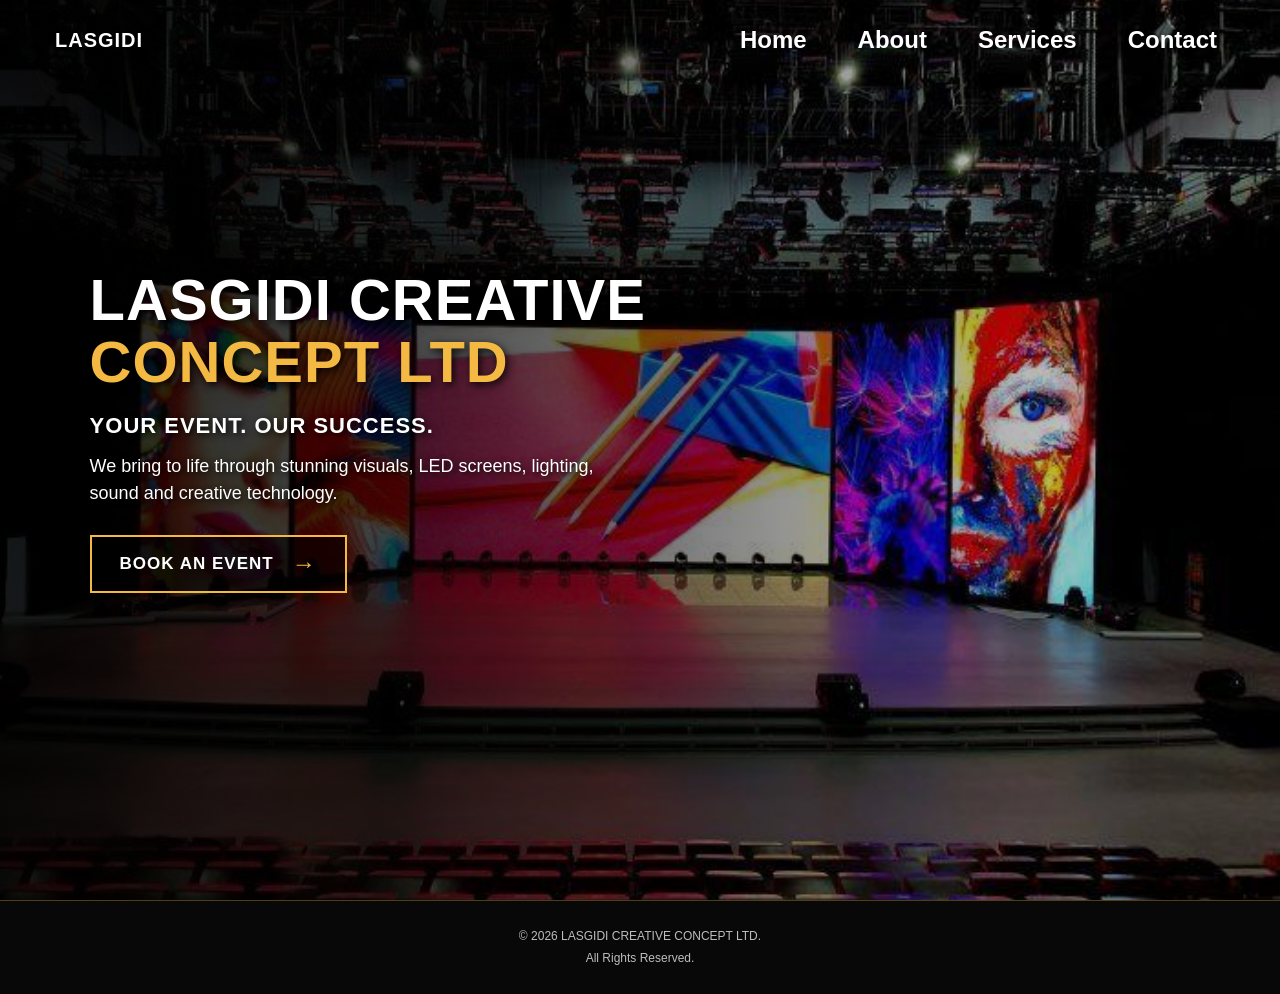
<file: LASGIDI/index.html>
<!DOCTYPE html>
<html lang="en">

<head>
    <meta charset="UTF-8">
    <meta name="viewport" content="width=device-width, initial-scale=1.0">
    <title>LASGIDI CREATIVE
        CONCEPT LTD</title>
    <link rel="stylesheet" href="style.css">
</head>
<style>
    * {
        box-sizing: border-box;
        margin: 0;
        padding: 0;
    }

    body {
        font-family: Arial, Helvetica, sans-serif;
        background: #000;
        color: #ffffff;
    }


    /* =========================
       NAVIGATION
    ========================= */

    nav {
        position: absolute;
        top: 0;
        left: 0;

        width: 100%;

        height: 80px;

        display: flex;
        align-items: center;
        justify-content: space-between;

        padding: 0 55px;

        z-index: 100;
    }


    /* TOP LEFT LASGIDI */

    .logo {
        color: #ffffff;

        font-size: 20px;

        font-weight: 700;

        letter-spacing: 1px;
    }


    /* TOP RIGHT LINKS */

    .nav-links {
        display: flex;

        align-items: center;

        gap: 35px;
    }

    .nav-links a {
        color: #ffffff;

        text-decoration: none;

        font-size: 24px;

        font-weight: 700;

        transition: 0.3s ease;
    }

    .nav-links a:hover {
        color: #f4b942;
    }


    /* =========================
       HERO
    ========================= */

    .hero {
        min-height: 100vh;

        width: 100%;

        position: relative;

        display: flex;

        align-items: center;


        /*
        DARK OVERLAY + BACKGROUND IMAGE
        */

        background-image:
            linear-gradient(90deg,
                rgba(0, 0, 0, 0.88) 0%,
                rgba(0, 0, 0, 0.72) 32%,
                rgba(0, 0, 0, 0.38) 65%,
                rgba(0, 0, 0, 0.12) 100%),
            url("images/hero.jpg");

        background-size: cover;

        background-position: center;

        background-repeat: no-repeat;
    }


    /* =========================
       HERO CONTENT
    ========================= */

    .hero-content {
        width: 55%;

        max-width: 700px;

        margin-left: 7%;

        margin-top: -35px;

        text-align: left;
    }


    /* =========================
       MAIN HEADING
    ========================= */

    .hero h1 {
        margin: 0;

        color: #ffffff;

        font-size: 58px;

        line-height: 0.98;

        font-weight: 800;

        letter-spacing: 1px;

        text-transform: uppercase;

        text-shadow:
            2px 3px 8px rgba(0, 0, 0, 0.9);
    }


    /* CONCEPT LTD ON SECOND LINE */

    .hero h1 span {
        display: block;

        margin-top: 5px;

        color: #f4b942;
    }


    /* =========================
       TAGLINE
    ========================= */

    .tagline {
        margin-top: 22px;

        margin-bottom: 0;

        color: #ffffff;

        font-size: 22px;

        font-weight: 700;

        letter-spacing: 1px;

        text-align: left;

        text-shadow:
            2px 2px 6px rgba(0, 0, 0, 0.9);
    }


    /* =========================
       DESCRIPTION
    ========================= */

    .description {
        max-width: 550px;

        margin-top: 14px;

        color: #ffffff;

        font-size: 18px;

        line-height: 1.5;

        font-weight: 500;

        text-align: left;

        text-shadow:
            2px 2px 6px rgba(0, 0, 0, 0.9);
    }


    /* =========================
       BOOK AN EVENT BUTTON
    ========================= */

    .book-button {
        display: inline-flex;

        align-items: center;

        justify-content: center;

        gap: 18px;

        margin-top: 28px;

        padding: 15px 28px;

        border: 2px solid #f4b942;

        background: rgba(0, 0, 0, 0.60);

        color: #ffffff;

        text-decoration: none;

        font-size: 17px;

        font-weight: 700;

        letter-spacing: 1px;

        transition: all 0.3s ease;
    }


    /* ARROW */

    .book-button span {
        color: #f4b942;

        font-size: 24px;

        line-height: 1;
    }


    /* BUTTON HOVER */

    .book-button:hover {
        background: #f4b942;

        color: #000000;
    }

    .book-button:hover span {
        color: #000000;
    }


    /*LASGIDI MOBILE RESPONSIVENESS */
    *,
    *::before,
    *::after {
        box-sizing: border-box;
    }

    html
    body {
        width: 100%;
        max-width: 100%;
        overflow-x: hidden;
    }

    img,
    video,
    iframe {
        max-width: 100%;
    }

    /* TABLET AND MOBILE */

    @media screen and (max-width: 768px) {
        nav {
            width: 100%;
            height: auto;
            min-height: 70px;
            padding: 18px 5%;

            display: flex;
            flex-direction: column;
            align-items: flex-start;
            justify-content: center;
            gap: 14px;
        }

        .logo {
            font-size: 20px;
        }

        .nav-links {
            width: 100%;
            display: flex;
            flex-wrap: wrap;
            justify-content: flex-start;
            align-items: center;
            gap: 8px 16px;
        }

        .nav-links a {
            font-size: 14px;
            padding: 4px 0;
        }

        .hero {
            width: 100%;
            min-height: 100vh;
            min-height: 100svh;
            padding: 155px 6% 40px;

            display: flex;
            align-items: center;

            background-position: center;
            background-size: cover;
        }

        .hero-content {
            width: 100%;
            max-width: 100%;
            min-width: 0;
            margin: 0;
        }

        .hero h1 {
            font-size: clamp(28px, 7.5vw, 40px);
            line-height: 1.08;
            letter-spacing: 0.3px;
            overflow-wrap: break-word;
        }

        .hero h1 span {
            display: block;
            margin-top: 6px;
        }

        .tagline {
            font-size: clamp(15px, 4vw, 18px);
            line-height: 1.5;
            margin-top: 18px;
            letter-spacing: 0.5px;
        }

        .description {
            width: 100%;
            max-width: 100%;
            font-size: 15px;
            line-height: 1.65;
            overflow-wrap: break-word;
        }

        .book-button {
            display: inline-flex;
            align-items: center;
            justify-content: center;
            gap: 10px;

            max-width: 100%;
            padding: 13px 16px;

            font-size: 13px;
            letter-spacing: 0.5px;
            white-space: normal;
        }

        .book-button span {
            font-size: 21px;
            flex-shrink: 0;
        }
    }

    /* EXTRA SMALL PHONES */

    @media screen and (max-width: 360px) {
        nav {
            padding: 16px 5%;
        }

        .nav-links {
            gap: 7px 12px;
        }

        .nav-links a {
            font-size: 12px;
        }

        .hero {
            padding-left: 5%;
            padding-right: 5%;
        }

        .hero h1 {
            font-size: 28px;
        }

        .book-button {
            padding: 12px;
            font-size: 12px;
        }
    }

    /* COPYRIGHT FOOTER */

    .site-footer {
        width: 100%;
        padding: 25px 20px;
        background: #080808;
        color: #bdbdbd;
        text-align: center;
        border-top: 1px solid rgba(244, 185, 66, 0.3);
    }

    .site-footer p {
        font-size: 12px;
        line-height: 1.8;
        margin: 0;
    }

    .site-footer .footer-tagline {
        margin-top: 5px;
        color: #f4b942;
        font-size: 11px;
        letter-spacing: 2px;
    }

    @media screen and (max-width: 480px) {
        .site-footer {
            padding: 22px 14px;
        }

        .site-footer p {
            font-size: 11px;
        }

        .site-footer .footer-tagline {
            font-size: 10px;
            letter-spacing: 1.5px;
        }
    }
</style>
<!-- =========================
     NAVIGATION
========================= -->

<nav>

    <!-- LEFT TOP BAR -->
    <div class="logo">
        LASGIDI
    </div>


    <!-- RIGHT TOP BAR -->
    <div class="nav-links">

        <a href="index.html">
            Home
        </a>

        <a href="about.html">
            About
        </a>

        <a href="services.html">
            Services
        </a>

        <a href="contact.html">
            Contact
        </a>

    </div>

</nav>



<!-- =========================
     HERO SECTION
========================= -->

<section class="hero">

    <div class="hero-content">


        <!-- COMPANY NAME -->

        <h1>

            LASGIDI CREATIVE

            <span>
                CONCEPT LTD
            </span>

        </h1>



        <!-- TAGLINE -->

        <p class="tagline">
            YOUR EVENT. OUR SUCCESS.
        </p>



        <!-- DESCRIPTION -->

        <p class="description">
            We bring to life through stunning visuals,
            LED screens, lighting, sound and creative technology.
        </p>



        <!-- BOOK AN EVENT -->

        <a href="contact.html" class="book-button">

            BOOK AN EVENT

            <span>
                →
            </span>
        </a>

    </div>

</section>
<footer class="site-footer">
    <p>
        &copy; <span id="copyright-year"></span>
        LASGIDI CREATIVE CONCEPT LTD.
        <br>
        All Rights Reserved.
    </p>
</footer>

<script>
    document.getElementById("copyright-year").textContent =
        new Date().getFullYear();
</script>
</body>

</html>
</file>
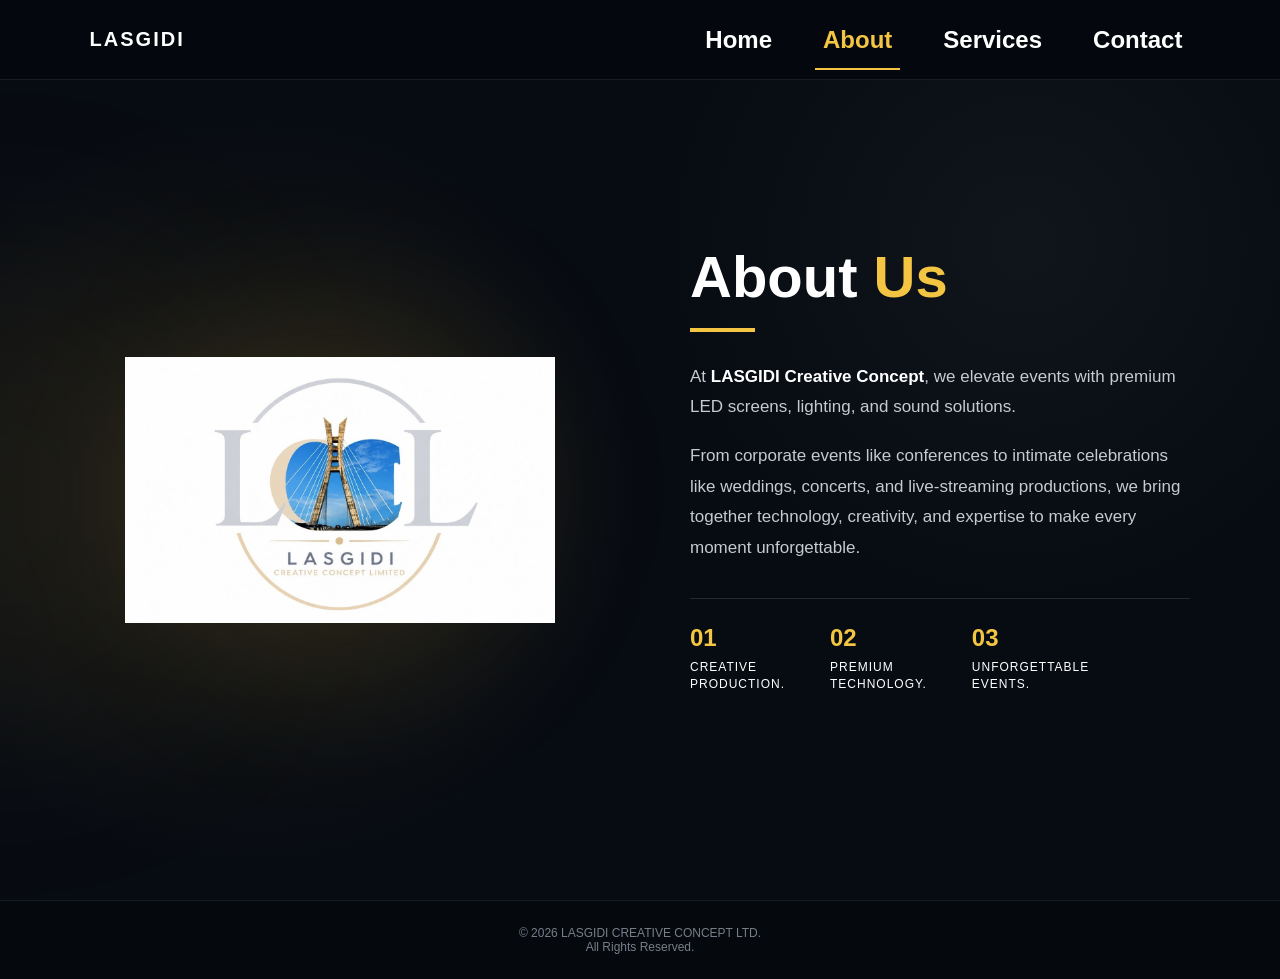
<file: LASGIDI/about.html>
<!DOCTYPE html>
<html lang="en">
<head>
    <meta charset="UTF-8">
    <meta name="viewport" content="width=device-width, initial-scale=1.0">

    <title>About | LASGIDI CREATIVE CONCEPT LTD</title>

    <link rel="stylesheet" href="style.css">
</head>

<body>

    <!-- NAVIGATION -->
    <nav class="navbar">
        <div class="logo">LASGIDI</div>

        <div class="nav-links">
            <a href="index.html">Home</a>
            <a href="about.html" class="active">About</a>
            <a href="services.html">Services</a>
            <a href="contact.html">Contact</a>
        </div>
    </nav>

    <!-- ABOUT HERO -->
    <section class="about-hero">
        <div class="about-container">

            <!-- LEFT SIDE -->
            <div class="about-image">
                <div class="image-glow"></div>

                <img
                    src="images/logo.jpg"
                    alt="LASGIDI Creative Concept LTD Logo"
                >
            </div>

            <!-- RIGHT SIDE -->
            <div class="about-content">

                <h1>
                    About <span>Us</span>
                </h1>

                <div class="gold-line"></div>

                <p class="about-text">
                    At <strong>LASGIDI Creative Concept</strong>, we elevate
                    events with premium LED screens, lighting, and sound
                    solutions.
                </p>

                <p class="about-text">
                    From corporate events like conferences to intimate
                    celebrations like weddings, concerts, and live-streaming
                    productions, we bring together technology, creativity,
                    and expertise to make every moment unforgettable.
                </p>

                <!-- HIGHLIGHTS -->
                <div class="about-highlights">

                    <div class="highlight">
                        <h3>01</h3>
                        <p>Creative<br>Production.</p>
                    </div>

                    <div class="highlight">
                        <h3>02</h3>
                        <p>Premium<br>Technology.</p>
                    </div>

                    <div class="highlight">
                        <h3>03</h3>
                        <p>Unforgettable<br>Events.</p>
                    </div>

                </div>
            </div>

        </div>
    </section>

    <!-- FOOTER -->
    <footer class="footer">
        <p>
            © 2026 LASGIDI CREATIVE CONCEPT LTD.
            <br>
            All Rights Reserved.
        </p>
    </footer>

</body>
</html>
</file>
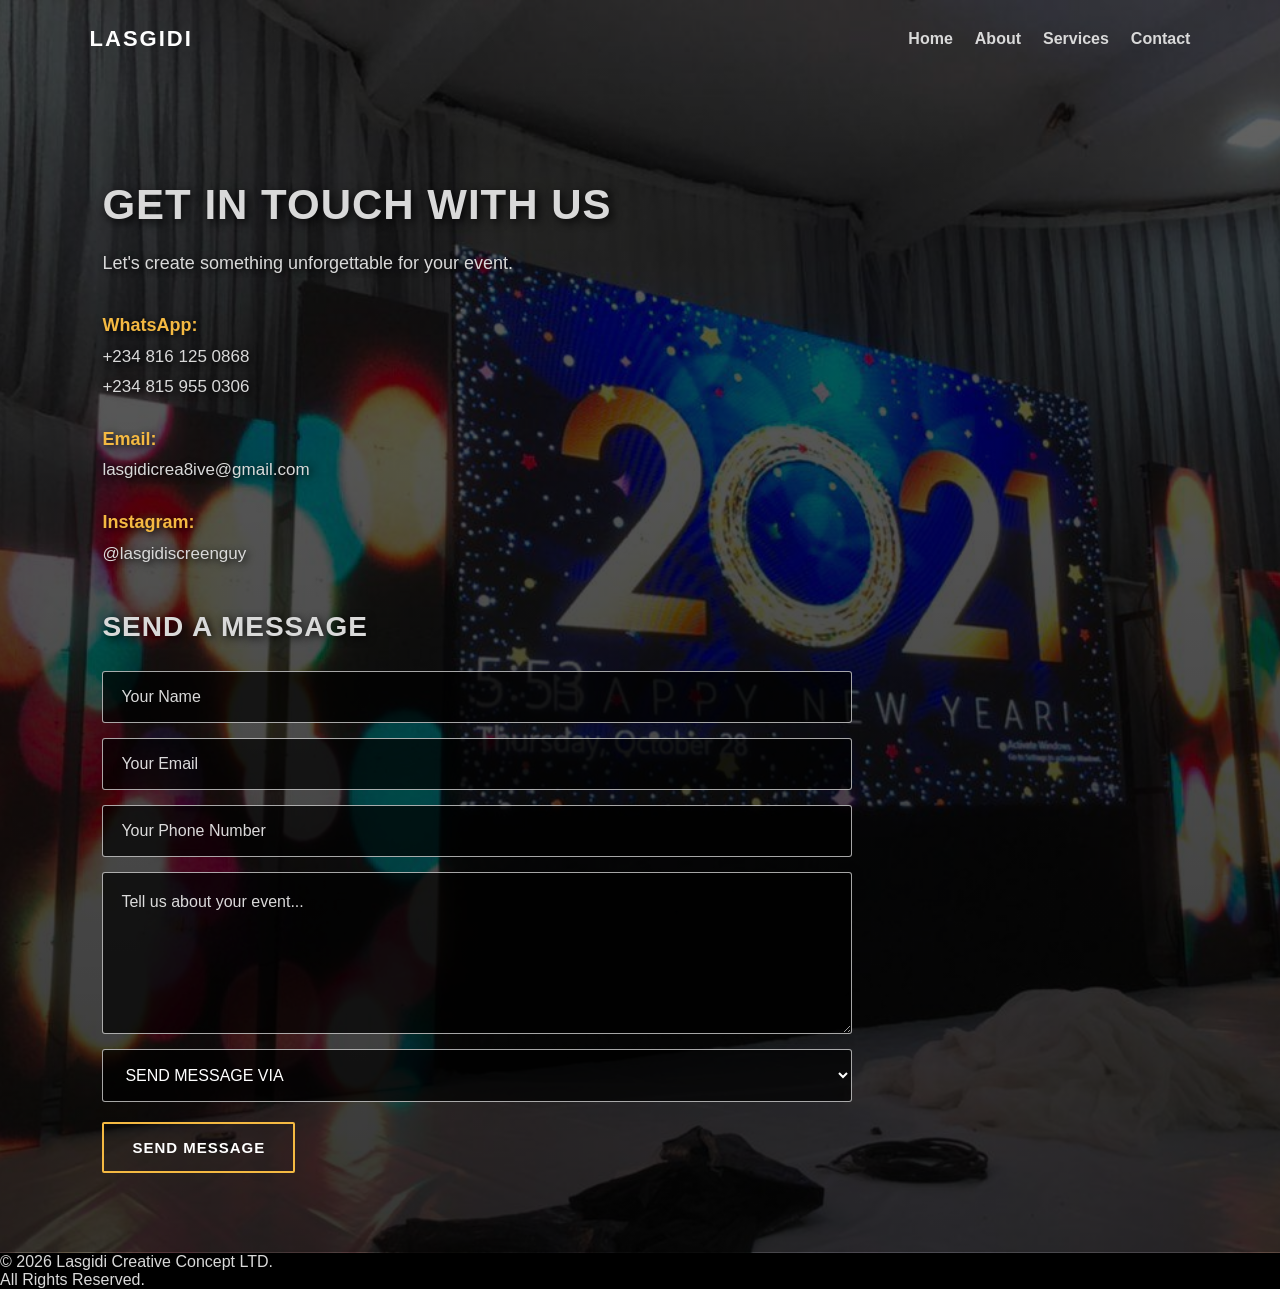
<file: LASGIDI/contact.html>
<!DOCTYPE html>
<html lang="en">
<head>
    <meta charset="UTF-8">
    <meta name="viewport" content="width=device-width, initial-scale=1.0">

    <title>Contact | LASGIDI CREATIVE CONCEPT LTD</title>

    <style>
        /* =========================
           GLOBAL STYLES
        ========================= */

        * {
            box-sizing: border-box;
            margin: 0;
            padding: 0;
        }

        html {
            width: 100%;
            max-width: 100%;
            scroll-behavior: smooth;
            overflow-x: hidden;
        }

        body {
            width: 100%;
            max-width: 100%;
            overflow-x: hidden;
            font-family: Arial, Helvetica, sans-serif;
            background-color: #000;
            color: #d9d9d9;
        }

        /* =========================
           NAVIGATION
        ========================= */

        nav {
            display: flex;
            justify-content: space-between;
            align-items: center;
            gap: 20px;

            padding: 25px 7%;
            width: 100%;

            position: absolute;
            top: 0;
            left: 0;
            z-index: 10;
        }

        .logo {
            flex-shrink: 0;
            color: #fff;
            font-size: 22px;
            font-weight: 700;
            letter-spacing: 2px;
        }

        .nav-links {
            display: flex;
            justify-content: flex-end;
            align-items: center;
            flex-wrap: wrap;
            gap: 12px 22px;
        }

        .nav-links a {
            color: #d9d9d9;
            text-decoration: none;
            font-size: 16px;
            font-weight: 700;
            padding: 5px 0;
            transition: color 0.3s ease;
        }

        .nav-links a:hover {
            text-decoration: underline;
            color: #f4b942;
        }

        /* =========================
           CONTACT HERO
        ========================= */

        .contact-hero {
            width: 100%;
            min-height: 100vh;
            min-height: 100svh;
            position: relative;

            background-image:
                linear-gradient(
                    rgba(0, 0, 0, 0.60),
                    rgba(0, 0, 0, 0.78)
                ),
                url("images/hero (5).jpg");

            background-size: cover;
            background-position: center;
            background-repeat: no-repeat;
        }

        /* =========================
           CONTACT CONTENT
        ========================= */

        .contact-content {
            position: relative;
            z-index: 2;

            width: 90%;
            max-width: 750px;

            padding-top: 180px;
            padding-bottom: 80px;

            margin-left: 8%;
            text-align: left;
        }

        .contact-content h1 {
            color: #d9d9d9;
            font-size: 42px;
            font-weight: 800;
            line-height: 1.2;
            letter-spacing: 1px;
            margin-bottom: 18px;

            overflow-wrap: break-word;

            text-shadow: 3px 3px 10px rgba(0, 0, 0, 0.9);
        }

        .contact-intro {
            color: #d9d9d9;
            font-size: 18px;
            font-weight: 500;
            line-height: 1.7;
            margin-bottom: 30px;

            text-shadow: 2px 2px 6px rgba(0, 0, 0, 0.9);
        }

        /* =========================
           CONTACT DETAILS
        ========================= */

        .contact-details {
            margin-bottom: 40px;
        }

        .contact-details p {
            color: #d9d9d9;
            font-size: 17px;
            line-height: 1.8;
            margin-bottom: 20px;

            overflow-wrap: anywhere;

            text-shadow: 2px 2px 7px rgba(0, 0, 0, 0.9);
        }

        .contact-details strong {
            font-weight: 700;
            font-size: 18px;
            color: #f4b942;
        }

        .contact-details a {
            color: #d9d9d9;
            text-decoration: none;
            overflow-wrap: anywhere;
            transition: color 0.3s ease;
        }

        .contact-details a:hover {
            color: #f4b942;
            text-decoration: underline;
        }

        /* =========================
           CONTACT FORM HEADING
        ========================= */

        .contact-content h2 {
            color: #d9d9d9;
            font-size: 28px;
            font-weight: 700;
            line-height: 1.3;
            letter-spacing: 1px;
            margin-bottom: 25px;

            text-shadow: 2px 2px 8px rgba(0, 0, 0, 0.9);
        }

        /* =========================
           CONTACT FORM
        ========================= */

        .contact-form {
            width: 100%;
            display: flex;
            flex-direction: column;
            gap: 15px;
        }

        .contact-form input,
        .contact-form textarea,
        .contact-form select {
            display: block;
            width: 100%;
            max-width: 100%;
            min-width: 0;

            padding: 16px 18px;

            border: 1px solid rgba(255, 255, 255, 0.65);
            border-radius: 3px;

            background: rgba(0, 0, 0, 0.72);
            color: #fff;

            font-family: Arial, Helvetica, sans-serif;
            font-size: 16px;
        }

        .contact-form input::placeholder,
        .contact-form textarea::placeholder {
            color: rgba(255, 255, 255, 0.85);
        }

        .contact-form select {
            cursor: pointer;
            color: #fff;
        }

        .contact-form select option {
            background: #111;
            color: #fff;
        }

        .contact-form input:focus,
        .contact-form textarea:focus,
        .contact-form select:focus {
            outline: 1px solid #f4b942;
            border-color: #f4b942;
        }

        .contact-form textarea {
            min-height: 140px;
            resize: vertical;
            line-height: 1.6;
        }

        /* =========================
           SEND MESSAGE BUTTON
        ========================= */

        .contact-form button {
            align-self: flex-start;
            max-width: 100%;

            padding: 15px 28px;
            margin-top: 5px;

            border: 2px solid #f4b942;
            border-radius: 2px;

            background: transparent;
            color: #fff;

            font-size: 15px;
            font-weight: 700;
            letter-spacing: 1px;

            cursor: pointer;
            transition: all 0.3s ease;
        }

        .contact-form button:hover {
            background: #f4b942;
            color: #000;
        }

        /* =========================
           TABLETS
        ========================= */

        @media screen and (max-width: 900px) {
            nav {
                padding: 22px 5%;
                gap: 16px;
            }

            .logo {
                font-size: 19px;
            }

            .nav-links {
                gap: 10px 16px;
            }

            .nav-links a {
                font-size: 14px;
            }

            .contact-content {
                width: 90%;
                max-width: 700px;
                margin-left: 5%;
                padding-top: 150px;
                padding-bottom: 60px;
            }

            .contact-content h1 {
                font-size: 38px;
            }

            .contact-intro {
                font-size: 17px;
            }
        }

        /* =========================
           MOBILE PHONES
        ========================= */

        @media screen and (max-width: 600px) {
            nav {
                position: absolute;

                display: flex;
                flex-direction: column;
                align-items: flex-start;
                justify-content: center;

                gap: 14px;
                padding: 18px 5%;
            }

            .logo {
                font-size: 19px;
                letter-spacing: 1.5px;
            }

            .nav-links {
                width: 100%;
                justify-content: flex-start;
                gap: 8px 18px;
            }

            .nav-links a {
                font-size: 13px;
                padding: 4px 0;
            }

            .contact-hero {
                min-height: 100vh;
                min-height: 100svh;

                background-position: center;
                background-size: cover;
            }

            .contact-content {
                width: 90%;
                max-width: 100%;

                margin-left: 5%;
                padding-top: 155px;
                padding-bottom: 45px;
            }

            .contact-content h1 {
                font-size: clamp(27px, 7.5vw, 36px);
                line-height: 1.2;
                letter-spacing: 0.4px;
                margin-bottom: 15px;
            }

            .contact-intro {
                font-size: 15px;
                line-height: 1.7;
                margin-bottom: 25px;
            }

            .contact-details {
                margin-bottom: 30px;
            }

            .contact-details p {
                font-size: 15px;
                line-height: 1.8;
                margin-bottom: 18px;
            }

            .contact-details strong {
                font-size: 16px;
            }

            .contact-content h2 {
                font-size: 23px;
                line-height: 1.3;
                margin-bottom: 20px;
            }

            .contact-form {
                gap: 13px;
            }

            .contact-form input,
            .contact-form textarea,
            .contact-form select {
                padding: 14px 13px;
                font-size: 15px;
            }

            .contact-form textarea {
                min-height: 120px;
            }

            .contact-form button {
                width: 100%;
                padding: 14px 16px;
                font-size: 14px;
                text-align: center;
            }
        }

        /* =========================
           EXTRA-SMALL PHONES
        ========================= */

        @media screen and (max-width: 360px) {
            nav {
                padding: 16px 4%;
                gap: 12px;
            }

            .logo {
                font-size: 17px;
            }

            .nav-links {
                gap: 8px 13px;
            }

            .nav-links a {
                font-size: 12px;
            }

            .contact-content {
                width: 92%;
                margin-left: 4%;
                padding-top: 145px;
                padding-bottom: 35px;
            }

            .contact-content h1 {
                font-size: 27px;
            }

            .contact-intro {
                font-size: 14px;
            }

            .contact-details p {
                font-size: 14px;
            }

            .contact-details strong {
                font-size: 15px;
            }

            .contact-content h2 {
                font-size: 21px;
            }

            .contact-form input,
            .contact-form textarea,
            .contact-form select {
                padding: 13px 11px;
                font-size: 14px;
            }

            .contact-form button {
                font-size: 13px;
                padding: 13px 12px;
            }
        }
    </style>
</head>

<body>

    <!-- NAVIGATION -->

    <nav>
        <div class="logo">LASGIDI</div>

        <div class="nav-links">
            <a href="index.html">Home</a>
            <a href="about.html">About</a>
            <a href="services.html">Services</a>
            <a href="contact.html">Contact</a>
        </div>
    </nav>

    <!-- CONTACT SECTION -->

    <main>
        <section class="contact-hero">

            <div class="contact-content">

                <h1>GET IN TOUCH WITH US</h1>

                <p class="contact-intro">
                    Let's create something unforgettable for your event.
                </p>

                <!-- CONTACT DETAILS -->

                <div class="contact-details">

                    <p>
                        <strong>WhatsApp:</strong><br>

                        <a
                            href="https://wa.me/2348161250868"
                            target="_blank"
                            rel="noopener noreferrer"
                        >
                            +234 816 125 0868
                        </a>
                        <br>

                        <a
                            href="https://wa.me/2348159550306"
                            target="_blank"
                            rel="noopener noreferrer"
                        >
                            +234 815 955 0306
                        </a>
                    </p>

                    <p>
                        <strong>Email:</strong><br>

                        <a href="mailto:lasgidicrea8ive@gmail.com">
                            lasgidicrea8ive@gmail.com
                        </a>
                    </p>

                    <p>
                        <strong>Instagram:</strong><br>

                        <a
                            href="https://www.instagram.com/lasgidiscreenguy/"
                            target="_blank"
                            rel="noopener noreferrer"
                        >
                            @lasgidiscreenguy
                        </a>
                    </p>

                </div>

                <!-- CONTACT FORM -->

                <h2>SEND A MESSAGE</h2>

                <form
                    class="contact-form"
                    onsubmit="sendMessage(event)"
                >

                    <input
                        type="text"
                        id="name"
                        name="name"
                        placeholder="Your Name"
                        autocomplete="name"
                        required
                    >

                    <input
                        type="email"
                        id="email"
                        name="email"
                        placeholder="Your Email"
                        autocomplete="email"
                        required
                    >

                    <input
                        type="tel"
                        id="tel"
                        name="tel"
                        placeholder="Your Phone Number"
                        autocomplete="tel"
                        required
                    >

                    <textarea
                        id="MESSAGE"
                        name="message"
                        placeholder="Tell us about your event..."
                        rows="5"
                        required
                    ></textarea>

                    <select id="sendTo" name="sendTo" required>
                        <option value="">SEND MESSAGE VIA</option>
                        <option value="email">Email</option>
                        <option value="whatsapp">WhatsApp</option>
                    </select>

                    <button type="submit">
                        SEND MESSAGE
                    </button>

                </form>

            </div>

        </section>
    </main>

    <script>
        function sendMessage(event) {
            event.preventDefault();

            const name = document.getElementById("name").value.trim();
            const email = document.getElementById("email").value.trim();
            const phone = document.getElementById("tel").value.trim();
            const message = document.getElementById("MESSAGE").value.trim();
            const sendTo = document.getElementById("sendTo").value;

            const subject = "Event Enquiry from " + name;

            const body =
                "Name: " + name + "\n" +
                "Email: " + email + "\n" +
                "Phone: " + phone + "\n\n" +
                "Event Details:\n" + message;

            if (sendTo === "email") {
                const mailto =
                    "mailto:lasgidicrea8ive@gmail.com" +
                    "?subject=" + encodeURIComponent(subject) +
                    "&body=" + encodeURIComponent(body);

                window.location.href = mailto;

            } else if (sendTo === "whatsapp") {
                const whatsappMessage =
                    "Hello LASGIDI CREATIVE CONCEPT LTD,\n\n" +
                    body;

                const whatsappURL =
                    "https://wa.me/2348161250868?text=" +
                    encodeURIComponent(whatsappMessage);

                window.open(
                    whatsappURL,
                    "_blank",
                    "noopener,noreferrer"
                );
            }
        }
    </script>

  <!-- FOOTER -->

    <footer>
        <p>© 2026 Lasgidi Creative Concept LTD.
            <br>
            All Rights Reserved.</p>
    </footer>
</body>
</html>
</file>
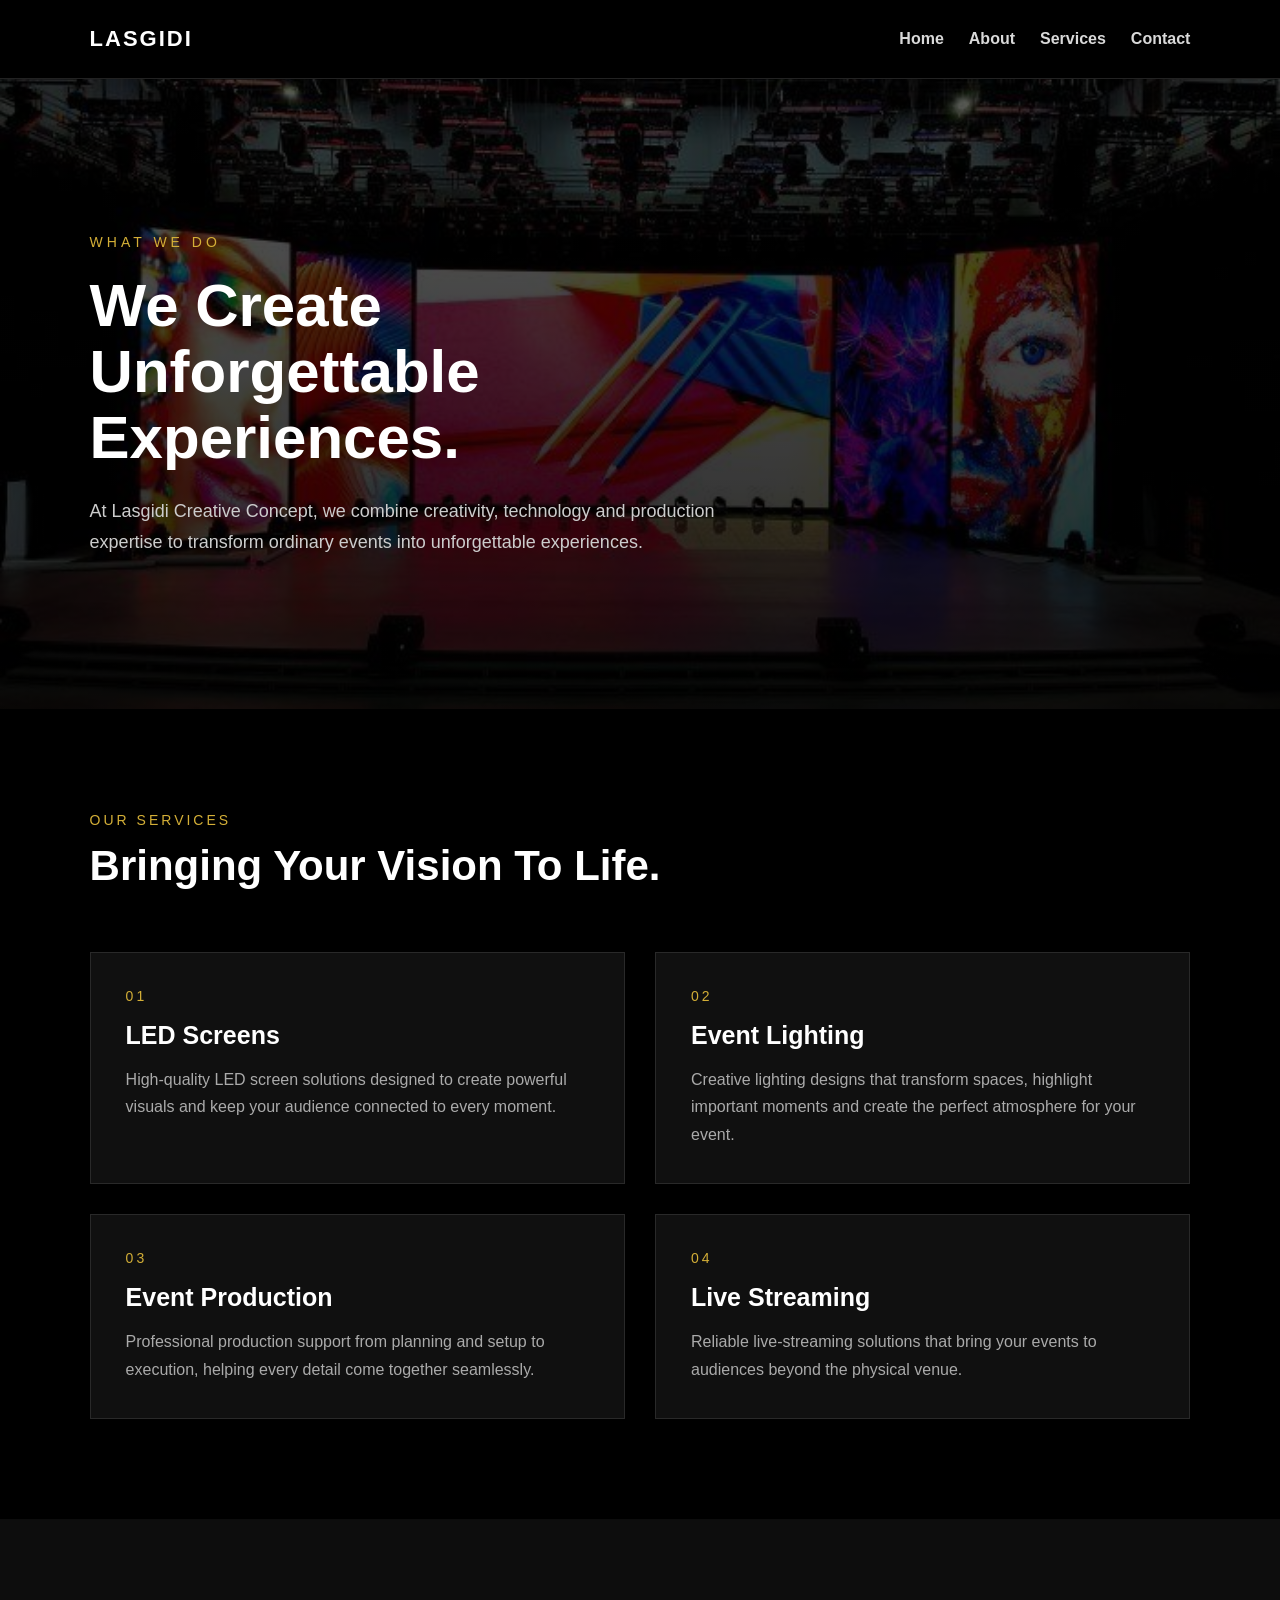
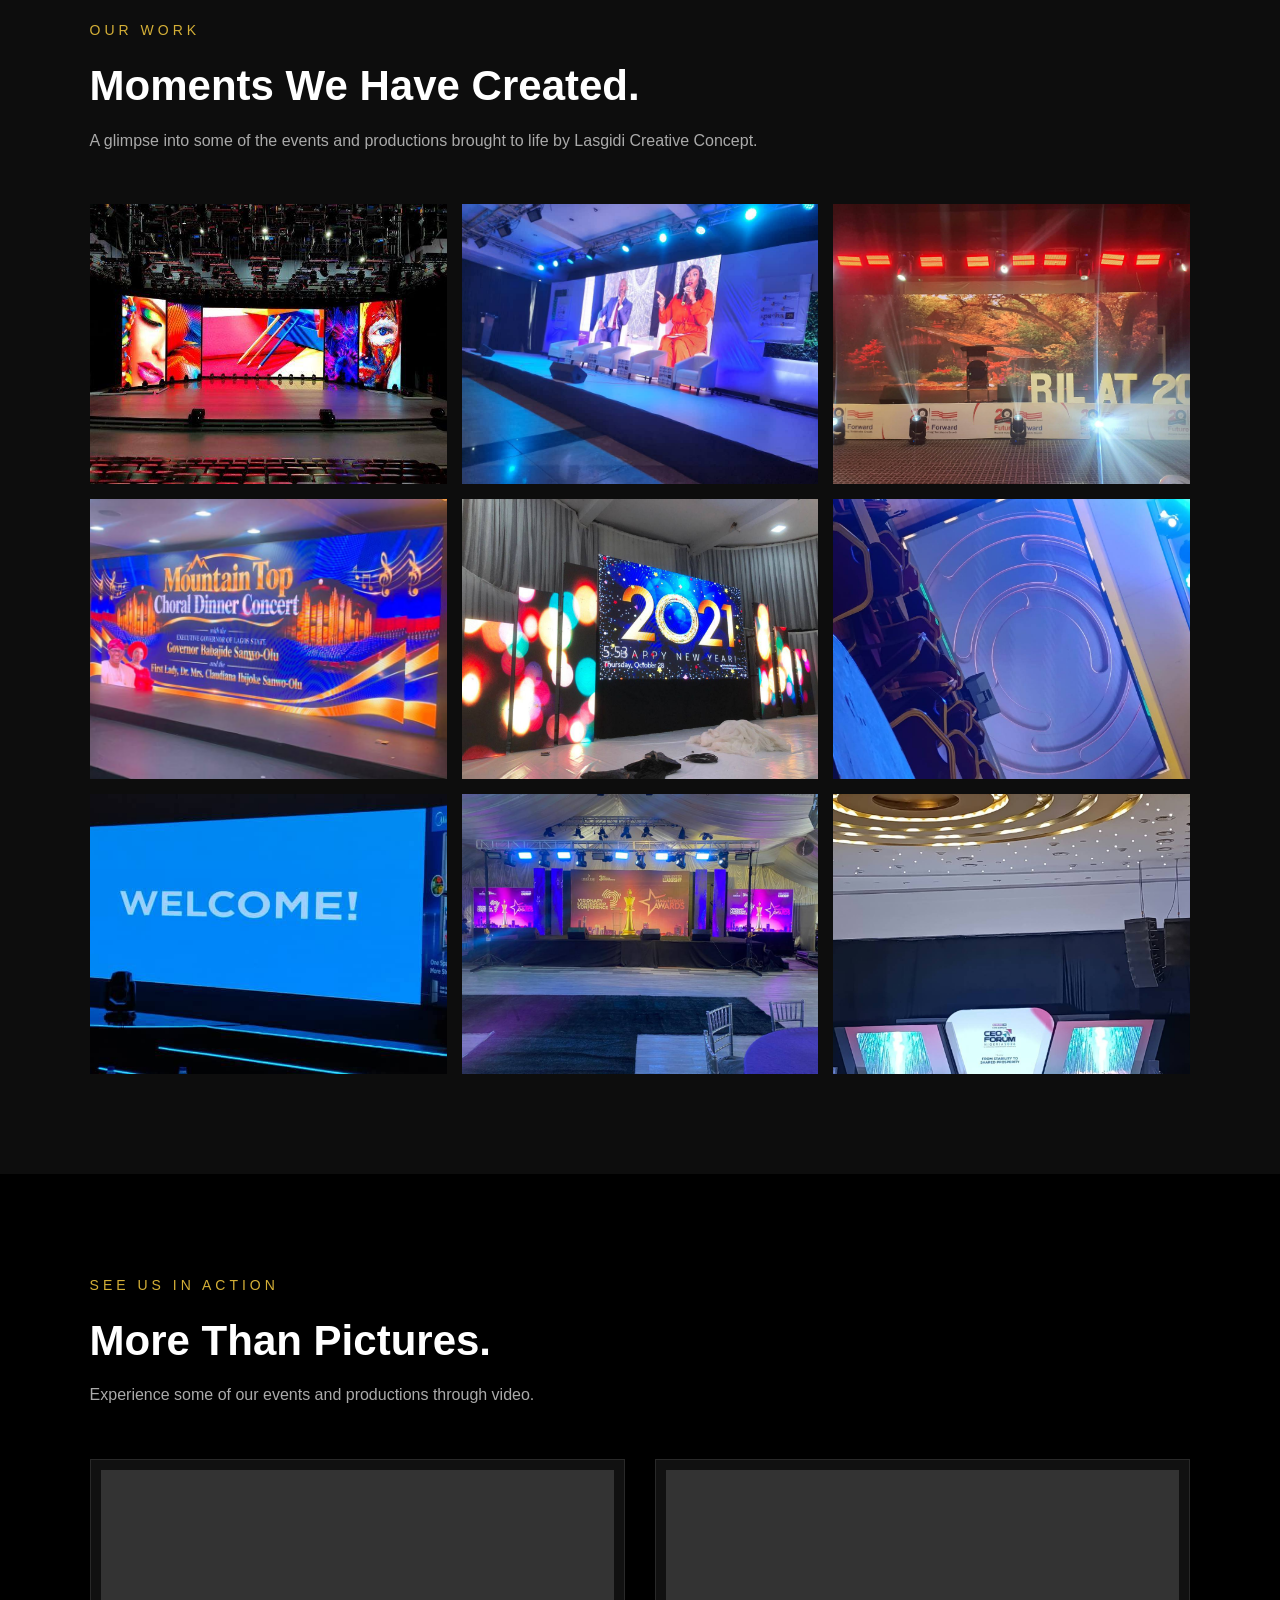
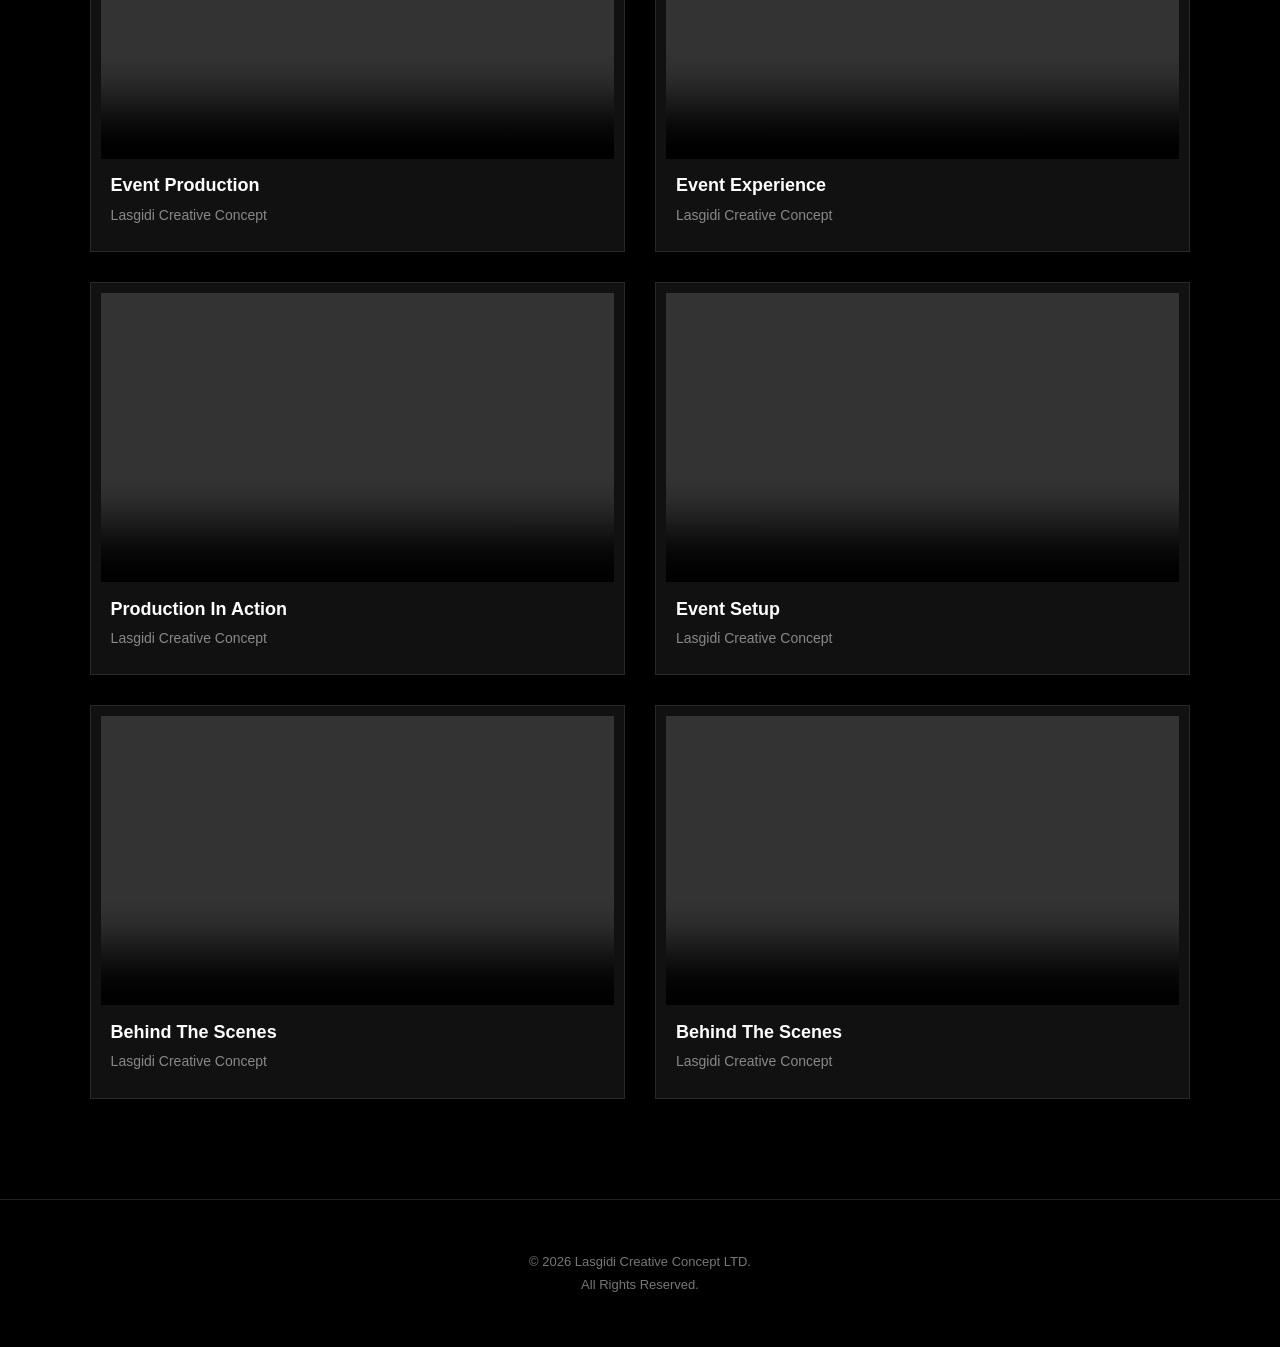
<file: LASGIDI/services.html>
<!DOCTYPE html>
<html lang="en">
<head>
    <meta charset="UTF-8">
    <meta name="viewport" content="width=device-width, initial-scale=1.0">

    <title>Services | LASGIDI CREATIVE CONCEPT LTD</title>

    <style>
        /* ---------- GLOBAL STYLES ---------- */

        * {
            box-sizing: border-box;
            margin: 0;
            padding: 0;
        }

        html {
            width: 100%;
            overflow-x: hidden;
            scroll-behavior: smooth;
        }

        body {
            width: 100%;
            max-width: 100%;
            overflow-x: hidden;
            font-family: Arial, Helvetica, sans-serif;
            background: #000;
            color: #d9d9d9;
        }

        img,
        video,
        iframe {
            max-width: 100%;
        }

        /* ---------- NAVIGATION ---------- */

        nav {
            width: 100%;
            display: flex;
            justify-content: space-between;
            align-items: center;
            gap: 24px;
            padding: 25px 7%;
            border-bottom: 1px solid #222;
        }

        .logo {
            flex-shrink: 0;
            font-size: 22px;
            font-weight: 700;
            letter-spacing: 2px;
            color: #fff;
        }

        .nav-links {
            display: flex;
            justify-content: flex-end;
            align-items: center;
            flex-wrap: wrap;
            gap: 12px 25px;
        }

        .nav-links a {
            color: #d9d9d9;
            text-decoration: none;
            font-size: 16px;
            font-weight: 700;
            padding: 5px 0;
            transition: color 0.3s ease;
        }

        .nav-links a:hover {
            color: #d4af37;
        }

        /* ---------- HERO ---------- */

        .services-hero {
            width: 100%;
            min-height: 70vh;
            min-height: 70svh;

            display: flex;
            align-items: center;

            padding: 80px 7%;

            background:
                linear-gradient(
                    rgba(0, 0, 0, 0.65),
                    rgba(0, 0, 0, 0.85)
                ),
                url("images/hero.jpg");

            background-size: cover;
            background-position: center;
            background-repeat: no-repeat;
        }

        .hero-text {
            width: 100%;
            max-width: 800px;
        }

        .small-title {
            color: #d4af37;
            font-size: 14px;
            letter-spacing: 4px;
            line-height: 1.6;
            margin-bottom: 20px;
        }

        .hero-text h1 {
            font-size: 60px;
            line-height: 1.1;
            margin-bottom: 25px;
            color: #fff;
            overflow-wrap: break-word;
        }

        .hero-text > p:not(.small-title) {
            max-width: 700px;
            font-size: 18px;
            line-height: 1.7;
            color: #ccc;
        }

        /* ---------- SERVICES ---------- */

        .services {
            padding: 100px 7%;
        }

        .section-title {
            margin-bottom: 60px;
        }

        .section-title p {
            color: #d4af37;
            font-size: 14px;
            letter-spacing: 3px;
            line-height: 1.6;
            margin-bottom: 10px;
        }

        .section-title h2 {
            color: #fff;
            font-size: 42px;
            line-height: 1.2;
            overflow-wrap: break-word;
        }

        .service-list {
            display: grid;
            grid-template-columns: repeat(2, minmax(0, 1fr));
            gap: 30px;
        }

        .service {
            min-width: 0;
            border: 1px solid #292929;
            padding: 35px;
            background: #101010;
            transition: border-color 0.3s ease;
        }

        .service:hover {
            border-color: #d4af37;
        }

        .number {
            color: #d4af37;
            font-size: 14px;
            letter-spacing: 3px;
            margin-bottom: 15px;
        }

        .service h3 {
            color: #fff;
            font-size: 25px;
            line-height: 1.3;
            margin-bottom: 15px;
            overflow-wrap: break-word;
        }

        .service p {
            color: #aaa;
            font-size: 16px;
            line-height: 1.7;
        }

        /* ---------- OUR WORK ---------- */

        .our-work {
            padding: 100px 7%;
            background: #0d0d0d;
        }

        .work-intro {
            width: 100%;
            max-width: 700px;
            margin-bottom: 50px;
        }

        .work-intro h2 {
            color: #fff;
            font-size: 42px;
            line-height: 1.2;
            overflow-wrap: break-word;
        }

        .work-intro > p:not(.small-title) {
            color: #aaa;
            margin-top: 15px;
            font-size: 16px;
            line-height: 1.7;
        }

        .gallery {
            display: grid;
            grid-template-columns: repeat(3, minmax(0, 1fr));
            gap: 15px;
        }

        .gallery img {
            display: block;
            width: 100%;
            height: 280px;
            object-fit: cover;
            transition: transform 0.4s ease;
        }

        .gallery img:hover {
            transform: scale(1.02);
        }

        /* ---------- VIDEOS ---------- */

        .videos {
            padding: 100px 7%;
        }

        .video-intro {
            margin-bottom: 50px;
        }

        .video-intro h2 {
            color: #fff;
            font-size: 42px;
            line-height: 1.2;
            overflow-wrap: break-word;
        }

        .video-intro > p:not(.small-title) {
            color: #aaa;
            margin-top: 15px;
            font-size: 16px;
            line-height: 1.7;
        }

        .video-grid {
            display: grid;
            grid-template-columns: repeat(2, minmax(0, 1fr));
            gap: 30px;
        }

        .video-box {
            min-width: 0;
            background: #111;
            border: 1px solid #292929;
            padding: 10px;
        }

        .video-box video {
            display: block;
            width: 100%;
            height: auto;
            aspect-ratio: 16 / 9;
            object-fit: contain;
            background: #000;
        }

        .video-box h3 {
            padding: 15px 10px 5px;
            font-size: 18px;
            line-height: 1.4;
            color: #fff;
        }

        .video-box p {
            padding: 0 10px 15px;
            color: #888;
            font-size: 14px;
            line-height: 1.6;
        }

        /* ---------- FOOTER ---------- */

        footer {
            width: 100%;
            padding: 50px 7%;
            border-top: 1px solid #222;
            text-align: center;
        }

        footer h3 {
            color: #fff;
            letter-spacing: 3px;
            margin-bottom: 10px;
        }

        footer p {
            color: #777;
            font-size: 13px;
            line-height: 1.8;
        }

        /* ---------- TABLETS ---------- */

        @media screen and (max-width: 900px) {
            nav {
                padding: 22px 5%;
                gap: 18px;
            }

            .nav-links {
                gap: 10px 18px;
            }

            .nav-links a {
                font-size: 14px;
            }

            .services-hero {
                padding: 75px 5%;
                min-height: 60vh;
                min-height: 60svh;
            }

            .hero-text h1 {
                font-size: clamp(36px, 6vw, 48px);
            }

            .services,
            .our-work,
            .videos {
                padding: 75px 5%;
            }

            .section-title h2,
            .work-intro h2,
            .video-intro h2 {
                font-size: 36px;
            }

            .service-list {
                gap: 20px;
            }

            .service {
                padding: 25px;
            }

            .service h3 {
                font-size: 22px;
            }

            .gallery {
                grid-template-columns: repeat(2, minmax(0, 1fr));
                gap: 12px;
            }

            .gallery img {
                height: 230px;
            }

            .video-grid {
                gap: 20px;
            }

            footer {
                padding: 40px 5%;
            }
        }

        /* ---------- MOBILE PHONES ---------- */

        @media screen and (max-width: 600px) {
            nav {
                position: relative;
                flex-direction: column;
                align-items: flex-start;
                justify-content: center;
                gap: 14px;
                padding: 18px 5%;
            }

            .logo {
                font-size: 19px;
                letter-spacing: 2px;
            }

            .nav-links {
                width: 100%;
                justify-content: flex-start;
                gap: 8px 18px;
            }

            .nav-links a {
                font-size: 13px;
                padding: 4px 0;
            }

            .services-hero {
                min-height: auto;
                padding: 65px 5%;
                background-position: center;
            }

            .hero-text {
                width: 100%;
            }

            .small-title {
                font-size: 11px;
                letter-spacing: 2.5px;
                margin-bottom: 15px;
            }

            .hero-text h1 {
                font-size: clamp(30px, 8vw, 40px);
                line-height: 1.12;
                margin-bottom: 18px;
            }

            .hero-text > p:not(.small-title) {
                font-size: 15px;
                line-height: 1.7;
            }

            .services,
            .our-work,
            .videos {
                padding: 55px 5%;
            }

            .section-title,
            .work-intro,
            .video-intro {
                margin-bottom: 30px;
            }

            .section-title h2,
            .work-intro h2,
            .video-intro h2 {
                font-size: clamp(26px, 7vw, 32px);
                line-height: 1.25;
            }

            .section-title p,
            .work-intro p,
            .video-intro p {
                line-height: 1.7;
            }

            .service-list,
            .gallery,
            .video-grid {
                grid-template-columns: minmax(0, 1fr);
                gap: 18px;
            }

            .service {
                padding: 25px 22px;
            }

            .service h3 {
                font-size: 21px;
            }

            .service p {
                font-size: 15px;
                line-height: 1.7;
            }

            .gallery img {
                width: 100%;
                height: auto;
                aspect-ratio: 4 / 3;
                object-fit: cover;
            }

            .video-box {
                padding: 8px;
            }

            .video-box video {
                width: 100%;
                height: auto;
                aspect-ratio: 16 / 9;
                object-fit: contain;
            }

            .video-box h3 {
                padding: 13px 8px 5px;
                font-size: 17px;
            }

            .video-box p {
                padding: 0 8px 12px;
                font-size: 13px;
            }

            footer {
                padding: 30px 5%;
            }

            footer h3 {
                font-size: 18px;
            }

            footer p {
                font-size: 11px;
            }
        }

        /* ---------- EXTRA-SMALL PHONES ---------- */

        @media screen and (max-width: 360px) {
            nav {
                padding: 16px 4%;
                gap: 12px;
            }

            .logo {
                font-size: 17px;
                letter-spacing: 1.5px;
            }

            .nav-links {
                gap: 8px 13px;
            }

            .nav-links a {
                font-size: 12px;
            }

            .services-hero,
            .services,
            .our-work,
            .videos {
                padding-left: 4%;
                padding-right: 4%;
            }

            .hero-text h1 {
                font-size: 29px;
            }

            .service {
                padding: 22px 18px;
            }

            .section-title h2,
            .work-intro h2,
            .video-intro h2 {
                font-size: 26px;
            }

            footer {
                padding: 25px 4%;
            }
        }
    </style>
</head>

<body>

    <!-- NAVIGATION -->

    <nav>
        <div class="logo">LASGIDI</div>

        <div class="nav-links">
            <a href="index.html">Home</a>
            <a href="about.html">About</a>
            <a href="services.html">Services</a>
            <a href="contact.html">Contact</a>
        </div>
    </nav>

    <!-- HERO SECTION -->

    <section class="services-hero">
        <div class="hero-text">

            <p class="small-title">WHAT WE DO</p>

            <h1>
                We Create<br>
                Unforgettable<br>
                Experiences.
            </h1>

            <p>
                At Lasgidi Creative Concept, we combine creativity,
                technology and production expertise to transform
                ordinary events into unforgettable experiences.
            </p>

        </div>
    </section>

    <!-- SERVICES SECTION -->

    <section class="services">

        <div class="section-title">
            <p>OUR SERVICES</p>
            <h2>Bringing Your Vision To Life.</h2>
        </div>

        <div class="service-list">

            <div class="service">
                <div class="number">01</div>
                <h3>LED Screens</h3>
                <p>
                    High-quality LED screen solutions designed to
                    create powerful visuals and keep your audience
                    connected to every moment.
                </p>
            </div>

            <div class="service">
                <div class="number">02</div>
                <h3>Event Lighting</h3>
                <p>
                    Creative lighting designs that transform spaces,
                    highlight important moments and create the
                    perfect atmosphere for your event.
                </p>
            </div>

            <div class="service">
                <div class="number">03</div>
                <h3>Event Production</h3>
                <p>
                    Professional production support from planning
                    and setup to execution, helping every detail
                    come together seamlessly.
                </p>
            </div>

            <div class="service">
                <div class="number">04</div>
                <h3>Live Streaming</h3>
                <p>
                    Reliable live-streaming solutions that bring
                    your events to audiences beyond the physical
                    venue.
                </p>
            </div>

        </div>
    </section>

    <!-- OUR WORK -->

    <section class="our-work">

        <div class="work-intro">
            <p class="small-title">OUR WORK</p>

            <h2>Moments We Have Created.</h2>

            <p>
                A glimpse into some of the events and productions
                brought to life by Lasgidi Creative Concept.
            </p>
        </div>

        <div class="gallery">
            <img src="images/hero.jpg" alt="Lasgidi event production">
            <img src="images/hero (2).jpg" alt="Lasgidi event production">
            <img src="images/hero (3).jpg" alt="Lasgidi event production">
            <img src="images/hero (4).jpg" alt="Lasgidi event production">
            <img src="images/hero (5).jpg" alt="Lasgidi event production">
            <img src="images/hero (6).jpg" alt="Lasgidi event production">
            <img src="images/hero (7).jpg" alt="Lasgidi event production">
            <img src="images/hero (8).jpg" alt="Lasgidi event production">
            <img src="images/hero (9).jpg" alt="Lasgidi event production">
        </div>

    </section>

    <!-- VIDEO SECTION -->

    <section class="videos">

        <div class="video-intro">
            <p class="small-title">SEE US IN ACTION</p>

            <h2>More Than Pictures.</h2>

            <p>
                Experience some of our events and productions
                through video.
            </p>
        </div>

        <div class="video-grid">

            <div class="video-box">
                <video controls>
                    <source src="images/video-1.MP4" type="video/mp4">
                </video>
                <h3>Event Production</h3>
                <p>Lasgidi Creative Concept</p>
            </div>

            <div class="video-box">
                <video controls>
                    <source src="images/video-2.MP4" type="video/mp4">
                </video>
                <h3>Event Experience</h3>
                <p>Lasgidi Creative Concept</p>
            </div>

            <div class="video-box">
                <video controls>
                    <source src="images/video-3.MP4" type="video/mp4">
                </video>
                <h3>Production In Action</h3>
                <p>Lasgidi Creative Concept</p>
            </div>

            <div class="video-box">
                <video controls>
                    <source src="images/video-4.MP4" type="video/mp4">
                </video>
                <h3>Event Setup</h3>
                <p>Lasgidi Creative Concept</p>
            </div>

            <div class="video-box">
                <video controls>
                    <source src="images/video-5.MP4" type="video/mp4">
                </video>
                <h3>Behind The Scenes</h3>
                <p>Lasgidi Creative Concept</p>
            </div>

            <div class="video-box">
                <video controls>
                    <source src="images/video-6.MP4" type="video/mp4">
                </video>
                <h3>Behind The Scenes</h3>
                <p>Lasgidi Creative Concept</p>
            </div>

        </div>
    </section>

    <!-- FOOTER -->

    <footer>
        <p>© 2026 Lasgidi Creative Concept LTD.
            <br>
            All Rights Reserved.</p>
    </footer>

</body>
</html>
</file>
<file: LASGIDI/style.css>
*{ 
    margin: 0;
    padding: 0;
    box-sizing: border-box;
 }

html { 
    scroll-behavior: smooth; 
}

body { 
    font-family: Arial, Helvetica, sans-serif; 
    background: #070b12;
     color: #ffffff;
 }

.navbar { 
    width: 100%; 
    height: 80px;
    display: flex;
    align-items: center;
    justify-content: space-between;
    padding: 0 7%;
    background: rgba(5, 8, 14, 0.95);
    border-bottom: 1px solid rgba(255, 255, 255, 0.08);
    position: relative;
    z-index: 20;
}

.logo { 
    font-size: 20px; 
    font-weight: 800;
    letter-spacing: 2px;
    color: #ffffff;
}

.nav-links { 
    display: flex; 
    align-items: center; 
    gap: 35px; 
}

.nav-links a { 
    text-decoration: none;
    color: #ffffff;
    font-size: 24px;
    font-weight: 700;
    position: relative;
    padding: 8px;
}

.nav-links a::after { 
    content: "";
    position: absolute;
    left: 0;
    bottom: -8px;
    width: 0;
    height: 2px;
    background: #f4c542;
    transition: 0.3s ease;
}

.nav-links a:hover::after, 
.nav-links a.active::after {
     width: 100%;
     }

.nav-links a:hover, 
.nav-links a.active { 
    color: #f4c542; 
}

.about-hero {
    min-height: calc(100vh - 80px);
    display: flex;
    align-items: center;
    padding: 90px 7%;
    position: relative;
    overflow: hidden;
    background:
    radial-gradient(
        circle at 20% 50%,
        rgba(244, 197, 66, 0.08),
        transparent 35%
    ),

    radial-gradient(
        circle at 80% 20%,
        rgba(255, 255, 255, 0.04),
        transparent 30%
    ),

    #070b12;
}

.about-hero::before {
    content: "";
    position: absolute;
    width: 500px;
    height: 500px;
    left: -250px;
    top: 20%;
    background: rgba(244, 197, 66, 0.05);
    filter: blur(100px);
    border-radius: 50%;
}

.about-container {
    width: 100%;
    max-width: 1200px;
    margin: auto;
    display: grid;
    grid-template-columns: 1fr 1fr;
    align-items: center;
    gap: 100px;
    position: relative;
    z-index: 2;
}

.about-image {
position: relative;
display: flex;
justify-content: center;
align-items: center;
}

.image-glow {
position: absolute;
width: 350px;
height: 350px;
background: rgba(244, 197, 66, 0.12);
filter: blur(80px);
border-radius: 50%;
}


.about-image img {
    width: 100%;
    max-width: 430px;
    height: auto;
    aspect-ratio: 1 / 1;
    object-fit: contain;
    position: relative;
    z-index: 2;
    border-radius: 10px;
    transition: 0.5s ease;
}


.about-image img:hover {
transform: scale(1.03);
}

.about-content {
max-width: 600px;
}

.about-content h1 {
font-size: 58px;
line-height: 1.05;
font-weight: 800;
margin-bottom: 20px;
color: #ffffff;
}

.about-content h1 span {
color: #f4c542;
}

.gold-line {
width: 65px;
height: 4px;
background: #f4c542;
margin-bottom: 30px;
}

.about-text {
color: #c5cad3;
font-size: 17px;
line-height: 1.8;
margin-bottom: 18px;
}

.about-text strong {
color: #ffffff;
}

.about-highlights {
display: flex;
gap: 45px;
margin-top: 35px;
margin-bottom: 40px;
padding-top: 25px;
border-top: 1px solid rgba(255, 255, 255, 0.12);
}

.highlight {
display: flex;
flex-direction: column;
gap: 7px;
}

.highlight h3 {
color: #f4c542;
font-size: 24px;
font-weight: 800;
}

.highlight p {
color: #ffffff;
font-size: 12px;
line-height: 1.4;
text-transform: uppercase;
letter-spacing: 1px;
}

.about-button {
display: inline-flex;

align-items: center;

gap: 25px;

padding: 15px 24px;

border: 1px solid #f4c542;

color: #f4c542;

text-decoration: none;

font-size: 13px;

font-weight: 700;

letter-spacing: 1px;

transition: 0.3s ease;
}
/* BUTTON ARROW */
.about-button span {
font-size: 20px;

transition: 0.3s ease;
}
/* BUTTON HOVER */
.about-button:hover {
background: #f4c542;

color: #070b12;
}
.about-button:hover span {
transform: translateX(6px);
}

.footer {
text-align: center;

padding: 25px;

background: #05080d;

border-top: 1px solid rgba(255, 255, 255, 0.08);

color: #777e8a;

font-size: 12px;
}

@media (max-width: 900px) {
.about-container {

    grid-template-columns: 1fr;

    gap: 60px;

    text-align: center;
}


.about-content {

    margin: auto;
}


.gold-line {

    margin-left: auto;

    margin-right: auto;
}


.about-highlights {

    justify-content: center;
}


.about-image img {

    width: 350px;

    height: 350px;
}


.about-content h1 {

    font-size: 48px;
}
}


@media (max-width: 600px) {
    .navbar {
        height: auto;
        min-height: 70px;
        padding: 16px 5%;
        flex-wrap: wrap;
        gap: 15px;
    }

    .logo {
        font-size: 16px;
    }

    .nav-links {
        width: 100%;
        display: flex;
        justify-content: space-between;
        align-items: center;
        flex-wrap: wrap;
        gap: 8px;
    }

    .nav-links a {
        font-size: 12px;
        padding: 5px 0;
    }

    .nav-links a::after {
        bottom: -3px;
    }

    .about-hero {
        min-height: auto;
        padding: 45px 6%;
    }

    .about-container {
        grid-template-columns: minmax(0, 1fr);
        gap: 35px;
    }

    .about-image {
        width: 100%;
    }

    .about-image img {
        width: 100%;
        max-width: 280px;
        height: auto;
        aspect-ratio: 1 / 1;
    }

    .image-glow {
        width: 220px;
        height: 220px;
    }

    .about-content {
        width: 100%;
        max-width: 100%;
    }

    .about-content h1 {
        font-size: clamp(32px, 9vw, 40px);
    }

    .about-text {
        font-size: 15px;
        line-height: 1.7;
    }

    .about-highlights {
        justify-content: space-between;
        gap: 12px;
        margin-top: 25px;
        margin-bottom: 25px;
        padding-top: 20px;
    }

    .highlight {
        min-width: 0;
    }

    .highlight h3 {
        font-size: 20px;
    }

    .highlight p {
        font-size: 10px;
        letter-spacing: 0.5px;
    }

    .about-button {
        padding: 14px 18px;
        font-size: 11px;
        gap: 15px;
    }

    .footer {
        padding: 20px 15px;
        line-height: 1.7;
    }
}

@media (max-width: 360px) {
    .nav-links a {
        font-size: 11px;
    }

    .about-highlights {
        gap: 8px;
    }

    .highlight p {
        font-size: 9px;
    }
}
</file>
